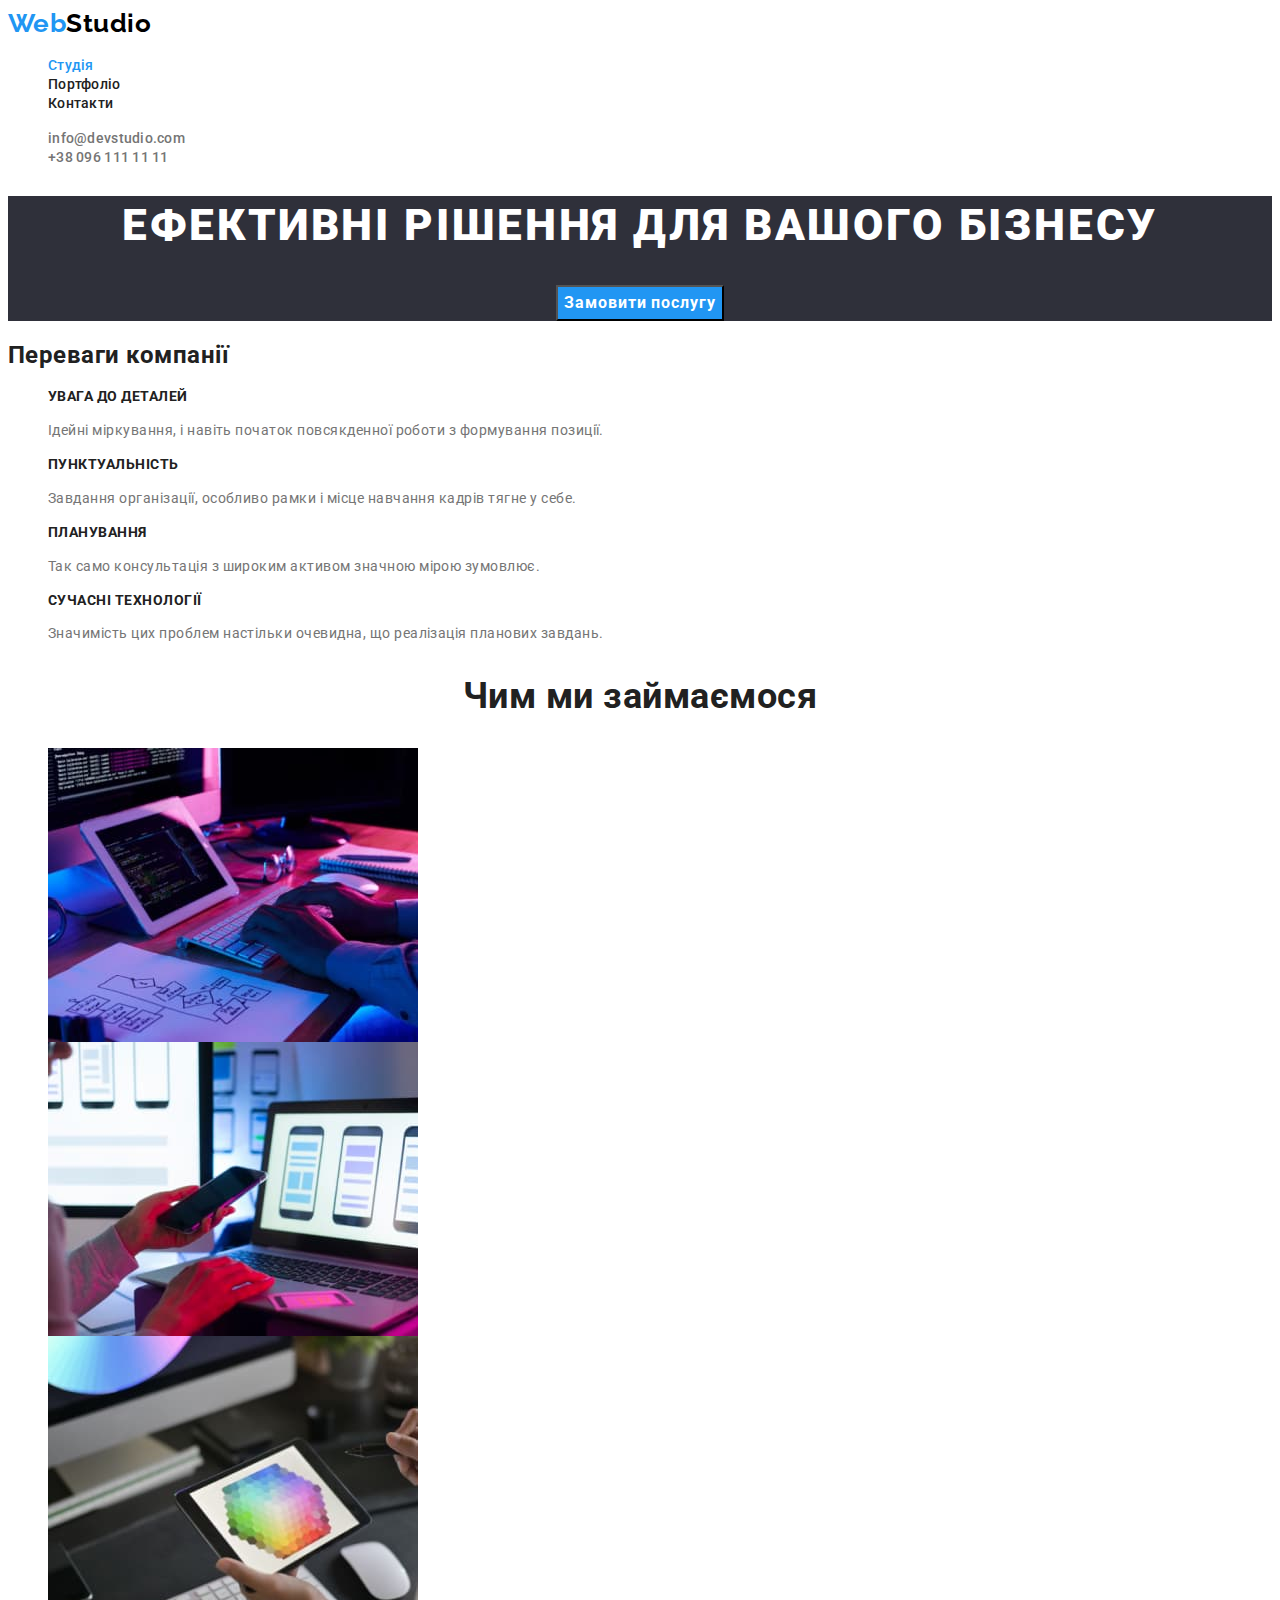
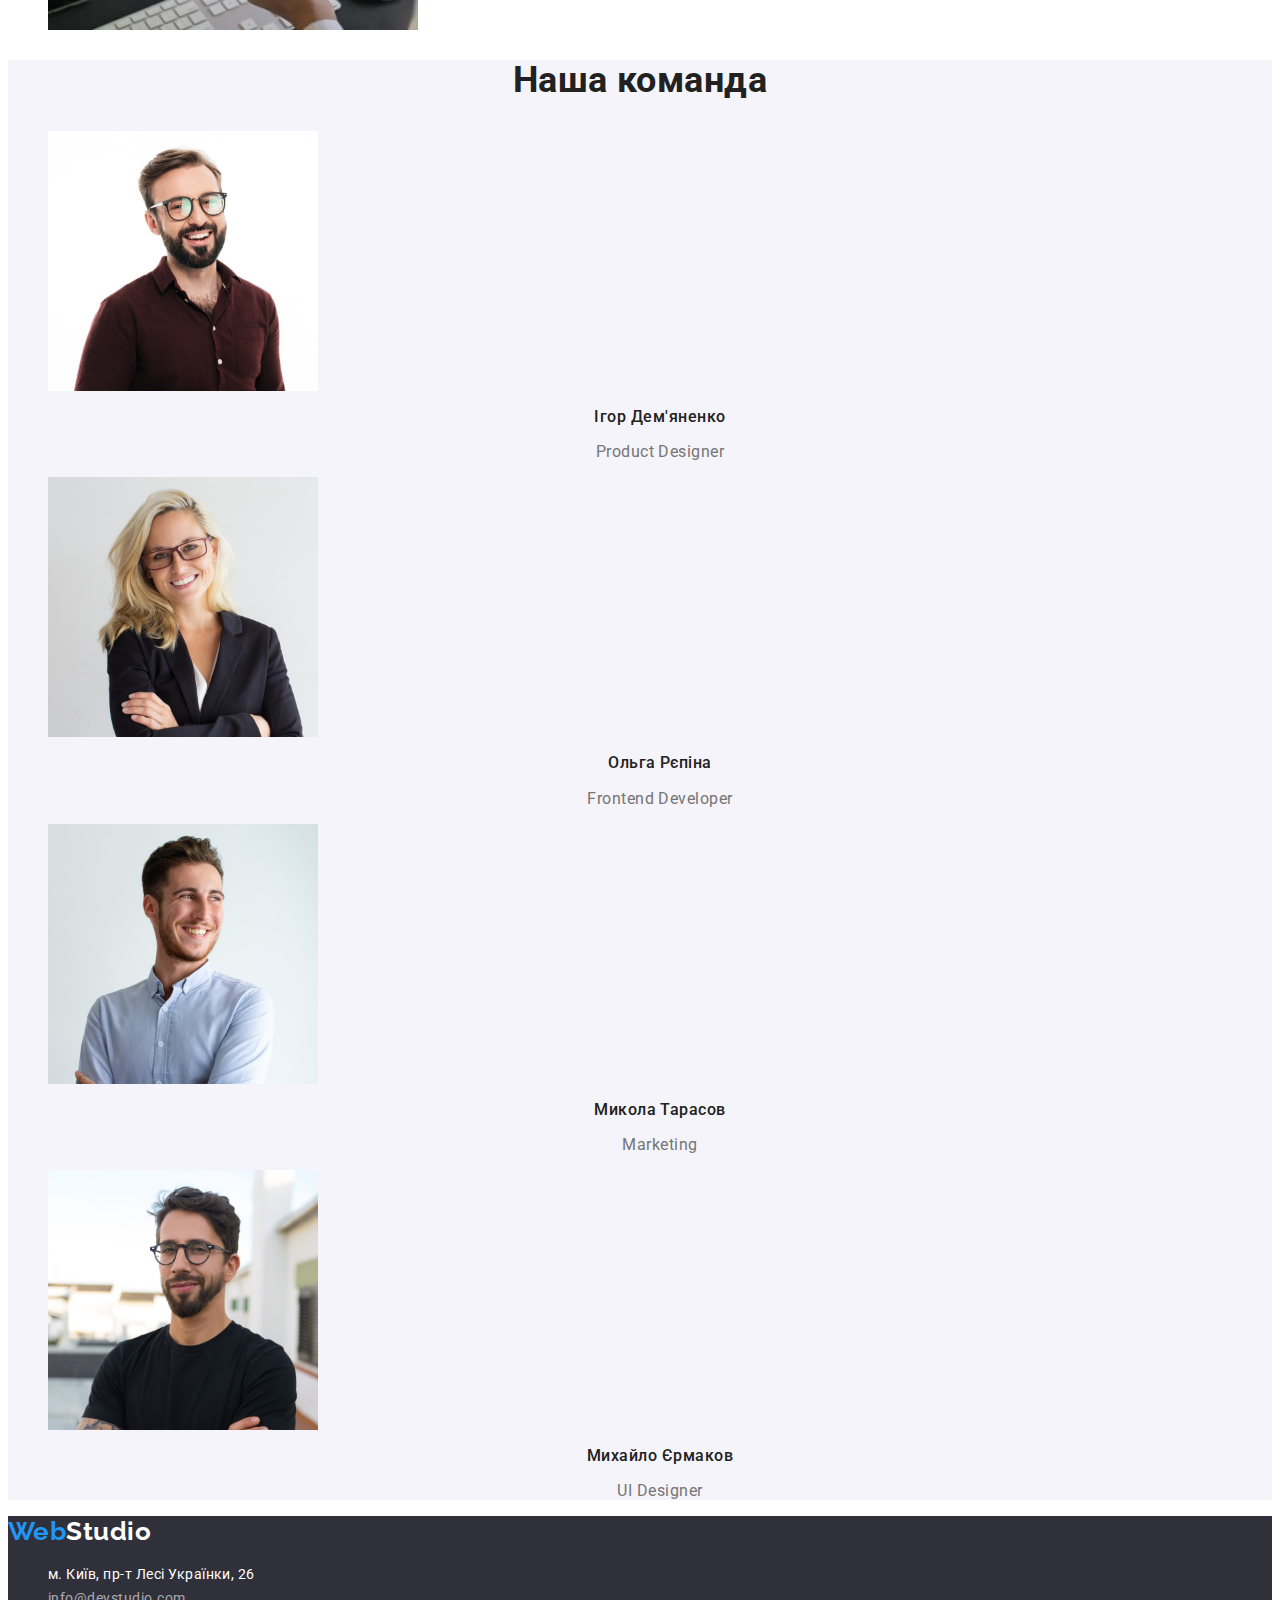
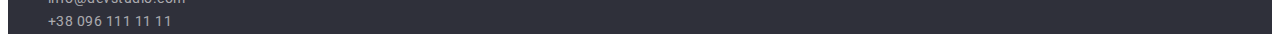
<file: index.html>
<!DOCTYPE html>
<html lang="uk">
  <head>
    <meta charset="UTF-8" />
    <meta name="viewport" content="width=device-width, initial-scale=1.0" />
    <title>Document</title>

    <link rel="preconnect" href="https://fonts.googleapis.com" />
    <link rel="preconnect" href="https://fonts.gstatic.com" crossorigin />
    <link
      href="https://fonts.googleapis.com/css2?family=Raleway:wght@700&family=Roboto:wght@400;500;700;900&display=swap"
      rel="stylesheet"
    />

    <link rel="stylesheet" href="./css/styles.css" />
  </head>
  <!-- Шапка -->
  <body class="page">
    <header>
      <nav>
        <a href="./index.html" class="header logo"> <span>Web</span>Studio </a>

        <ul class="site-nav list">
          <li><a href="./index.html" class="link current">Студія</a></li>
          <li><a href="./portfolio.html" class="link">Портфоліо</a></li>
          <li><a href="" class="link">Контакти</a></li>
        </ul>
      </nav>

      <ul class="contact list">
        <li>
          <a href="mailto:info@devstudio.com" class="link"
            >info@devstudio.com</a
          >
        </li>
        <li><a href="tel:+380961111111" class="link">+38 096 111 11 11</a></li>
      </ul>
    </header>

    <main>
      <!-- Герой -->
      <section class="main-hero">
        <h1 class="hero-title">Ефективні рішення для вашого бізнесу</h1>
        <button class="button" type="button">Замовити послугу</button>
      </section>

      <!-- Переваги -->
      <section class="benefit-section">
        <!-- Заголовок h2 для хайду в майбутньому-->
        <h2>Переваги компанії</h2>
        <ul class="list">
          <li>
            <h3 class="benefit-title">УВАГА ДО ДЕТАЛЕЙ</h3>
            <p class="benefit-text">
              Ідейні міркування, і навіть початок повсякденної роботи з
              формування позиції.
            </p>
          </li>

          <li>
            <h3 class="benefit-title">ПУНКТУАЛЬНІСТЬ</h3>
            <p class="benefit-text">
              Завдання організації, особливо рамки і місце навчання кадрів тягне
              у себе.
            </p>
          </li>

          <li>
            <h3 class="benefit-title">ПЛАНУВАННЯ</h3>
            <p class="benefit-text">
              Так само консультація з широким активом значною мірою зумовлює.
            </p>
          </li>

          <li>
            <h3 class="benefit-title">СУЧАСНІ ТЕХНОЛОГІЇ</h3>
            <p class="benefit-text">
              Значимість цих проблем настільки очевидна, що реалізація планових
              завдань.
            </p>
          </li>
        </ul>
      </section>

      <!--Сфера діяльності-->
      <section class="works-section">
        <h2 class="works-section-title">Чим ми займаємося</h2>
        <ul class="list">
          <li>
            <img src="./images/image1.jpg" alt="Верстка сайту" width="370" />
          </li>

          <li>
            <img src="./images/image2.jpg" alt="Тестування сайту" width="370" />
          </li>

          <li>
            <img src="./images/image3.jpg" alt="Дизайн" width="370" />
          </li>
        </ul>
      </section>

      <!-- Команда -->
      <section class="team-section">
        <h2 class="team-section-header">Наша команда</h2>

        <ul class="list">
          <li>
            <img src="./images/team1.jpg" alt="Спеціаліст 1" width="270" />
            <h3 class="team-section-title">Ігор Дем'яненко</h3>
            <p class="team-section-text" lang="en">Product Designer</p>
          </li>

          <li>
            <img src="./images/team2.jpg" alt="Спеціаліст 2" width="270" />
            <h3 class="team-section-title">Ольга Рєпіна</h3>
            <p class="team-section-text" lang="en">Frontend Developer</p>
          </li>

          <li>
            <img src="./images/team3.jpg" alt="Спеціаліст 3" width="270" />
            <h3 class="team-section-title">Микола Тарасов</h3>
            <p class="team-section-text" lang="en">Marketing</p>
          </li>

          <li>
            <img src="./images/team4.jpg" alt="Спеціаліст 4" width="270" />
            <h3 class="team-section-title">Михайло Єрмаков</h3>
            <p class="team-section-text" lang="en">UI Designer</p>
          </li>
        </ul>
      </section>
    </main>

    <!-- Footer -->
    <footer class="footer-section">
      <a href="./index.html" class="footer logo"> <span>Web</span>Studio</a>
      <address>
        <ul class="list">
          <li>
            <a
              href="https://www.google.com.ua/maps/place/%D0%B1%D1%83%D0%BB%D1%8C%D0%B2%D0%B0%D1%80+%D0%9B%D0%B5%D1%81%D1%96+%D0%A3%D0%BA%D1%80%D0%B0%D1%97%D0%BD%D0%BA%D0%B8,+26,+%D0%9A%D0%B8%D1%97%D0%B2,+02000/@50.4265841,30.5361971,17z/data=!3m1!4b1!4m5!3m4!1s0x40d4cf0e033ecbe9:0x57a4dffefec77da0!8m2!3d50.4265807!4d30.5383858"
              class="address"
              target="_blank"
              rel="noopener noreferrer"
              >м. Київ, пр-т Лесі Українки, 26</a
            >
          </li>
          <li>
            <a href="mailto:info@devstudio.com" class="mail"
              >info@devstudio.com</a
            ><br />
          </li>
          <li>
            <a href="tel:+380961111111" class="telephone">+38 096 111 11 11</a>
          </li>
        </ul>
      </address>
    </footer>
  </body>
</html>
</file>
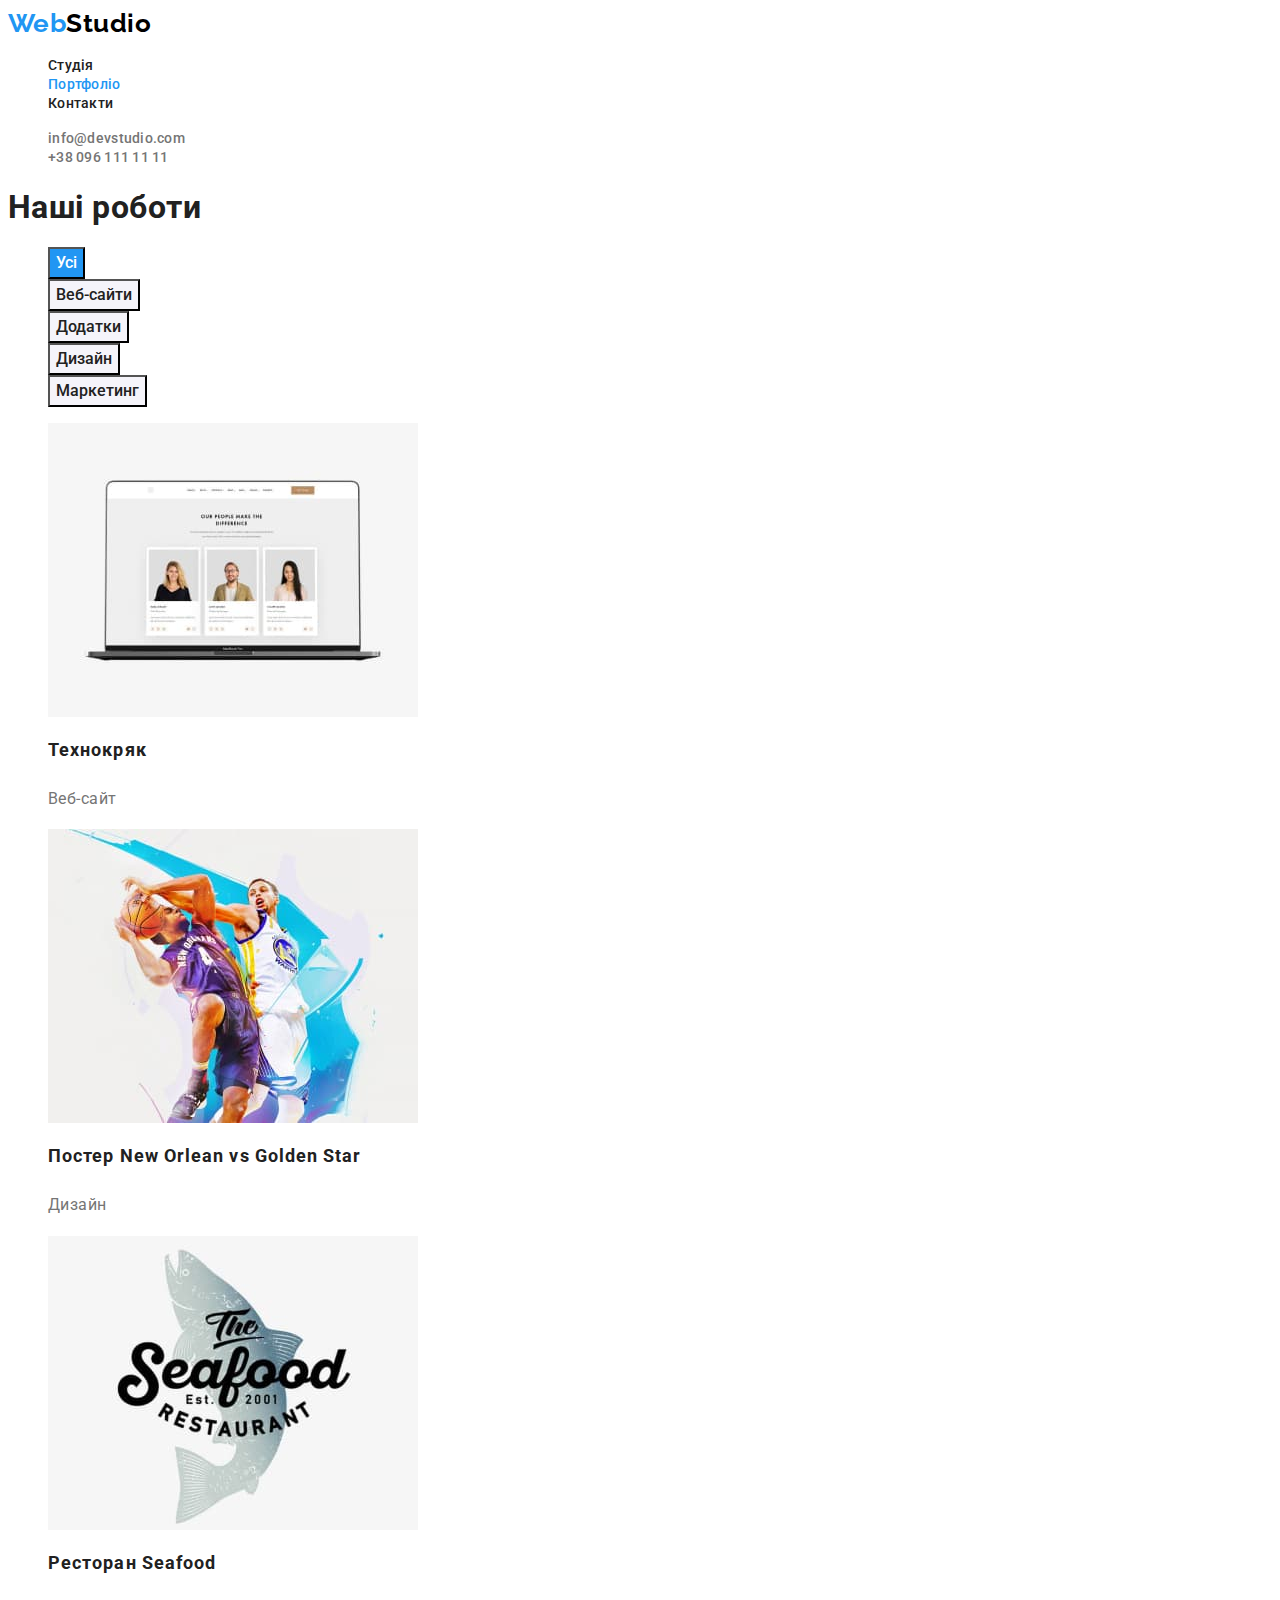
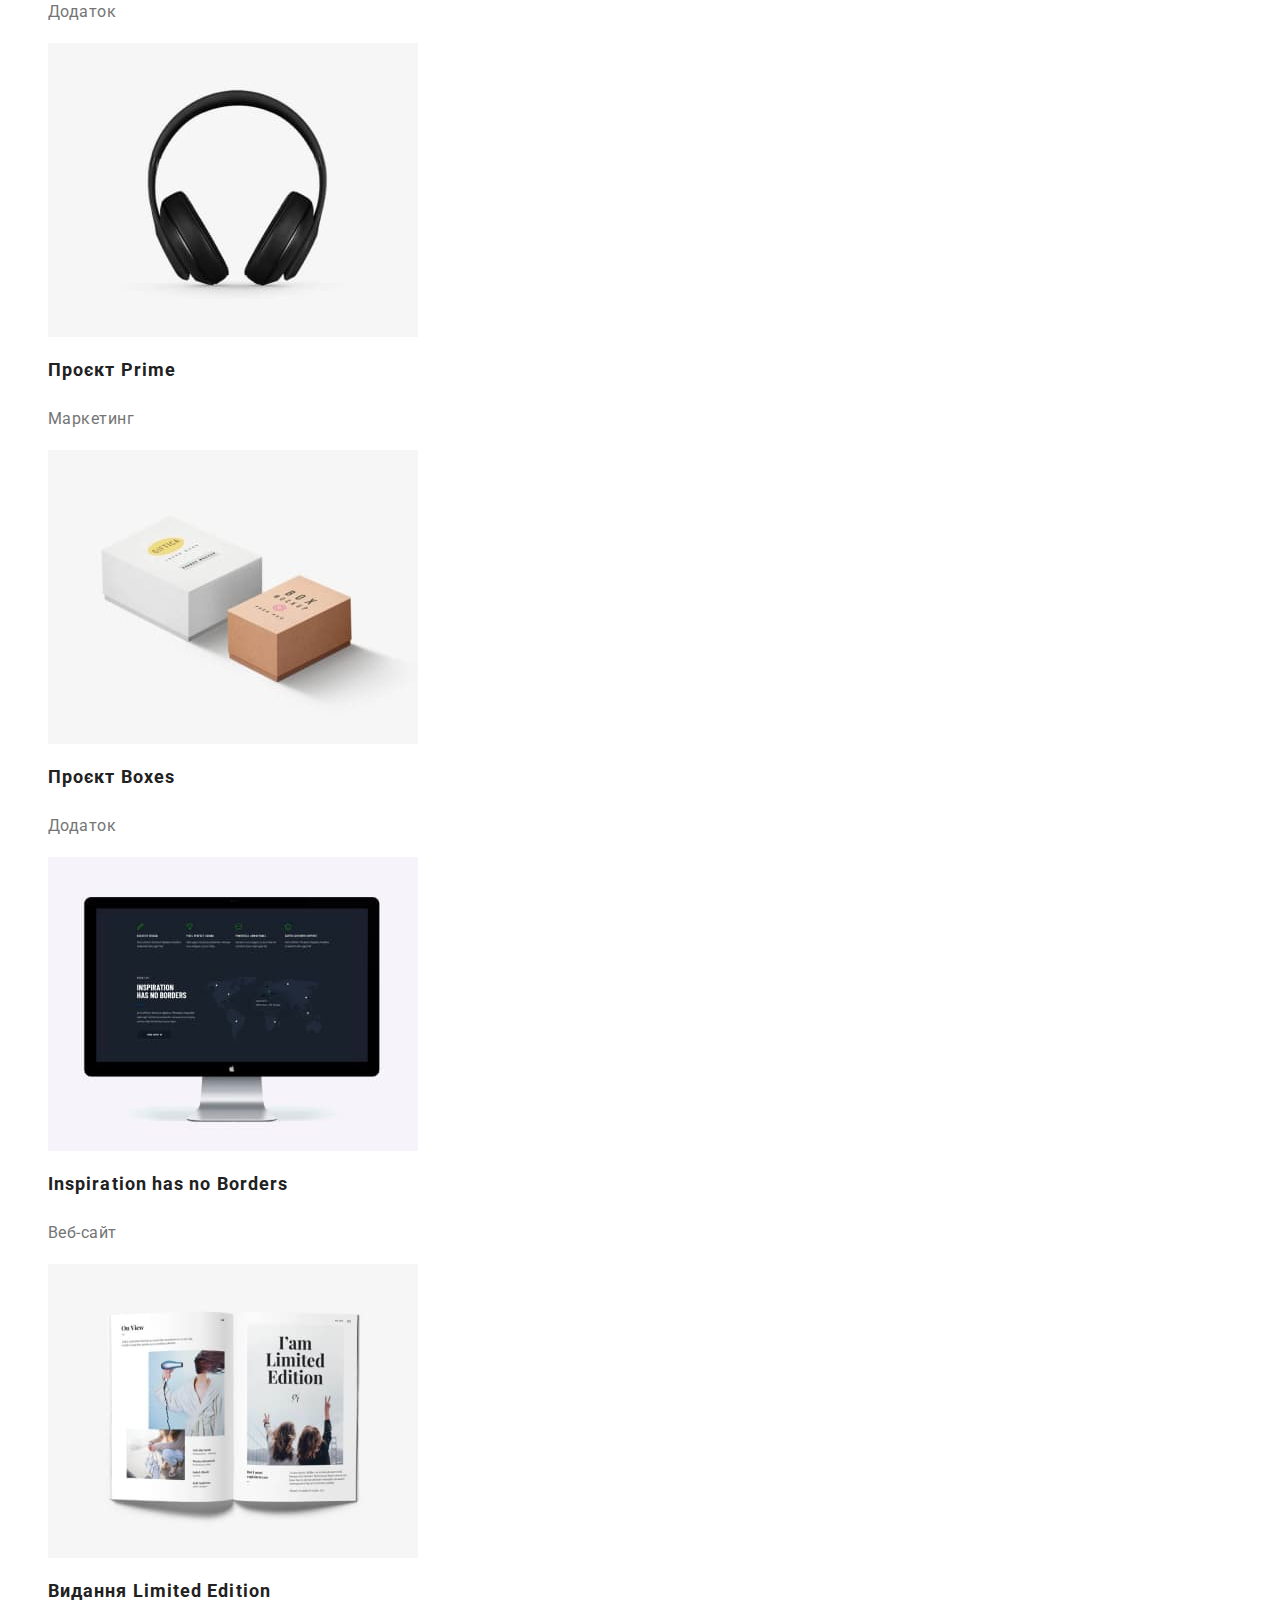
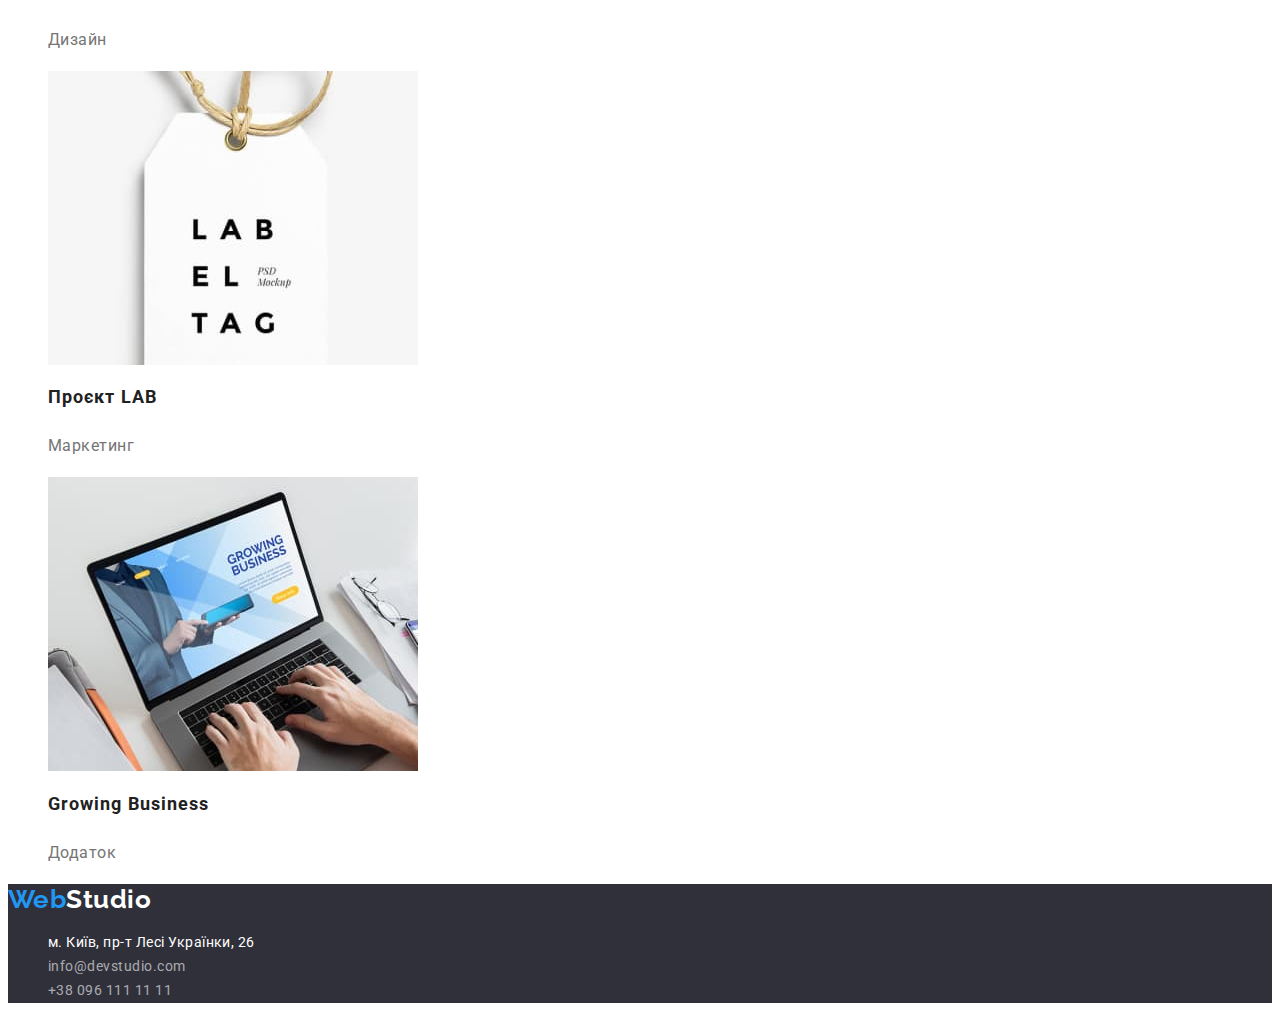
<file: portfolio.html>
<!DOCTYPE html>
<html lang="uk">
  <head>
    <meta charset="UTF-8" />
    <meta name="viewport" content="width=device-width, initial-scale=1.0" />
    <title>Document</title>

    <link rel="preconnect" href="https://fonts.googleapis.com" />
    <link rel="preconnect" href="https://fonts.gstatic.com" crossorigin />
    <link
      href="https://fonts.googleapis.com/css2?family=Raleway:wght@700&family=Roboto:wght@400;500;700;900&display=swap"
      rel="stylesheet"
    />

    <link rel="stylesheet" href="./css/styles.css" />
  </head>
  <!-- Шапка -->
  <body class="page">
    <header>
      <nav>
        <a href="./index.html" class="header logo"> <span>Web</span>Studio </a>

        <ul class="site-nav list">
          <li><a href="./index.html" class="link">Студія</a></li>
          <li><a href="./portfolio.html" class="link current">Портфоліо</a></li>
          <li><a href="" class="link">Контакти</a></li>
        </ul>
      </nav>

      <ul class="contact list">
        <li>
          <a href="mailto:info@devstudio.com" class="link"
            >info@devstudio.com</a
          >
        </li>
        <li><a href="tel:+380961111111" class="link">+38 096 111 11 11</a></li>
      </ul>
    </header>

    <main class="portfolio">
      <!-- Заголовок для хайду в майбутньому -->
      <h1 class="portfolio-title">Наші роботи</h1>

      <ul class="portfolio-filters">
        <li class="filter">
          <button class="filter-button current" type="button">Усі</button>
        </li>
        <li class="filter">
          <button class="filter-button" type="button">Веб-сайти</button>
        </li>
        <li class="filter">
          <button class="filter-button" type="button">Додатки</button>
        </li>
        <li class="filter">
          <button class="filter-button" type="button">Дизайн</button>
        </li>
        <li class="filter">
          <button class="filter-button" type="button">Маркетинг</button>
        </li>
      </ul>

      <ul class="portfolio-list">
        <li class="portfolio-example">
          <a href="" class="portfolio-link">
            <img
              src="./images/portfolio1.jpg"
              alt="ноутбук"
              width="370"
              class="portfolio-image"
            />
            <h2 class="portfolio-example-title">Технокряк</h2>
            <p class="portfolio-example-text">Веб-сайт</p>
          </a>
        </li>

        <li class="portfolio-example">
          <a href="" class="portfolio-link">
            <img
              src="./images/portfolio2.jpg"
              alt="баскетбол"
              width="370"
              class="portfolio-image"
            />
            <h2 class="portfolio-example-title">
              Постер New Orlean vs Golden Star
            </h2>
            <p class="portfolio-example-text">Дизайн</p>
          </a>
        </li>

        <li class="portfolio-example">
          <a href="" class="portfolio-link">
            <img
              src="./images/portfolio3.jpg"
              alt="ресторан"
              width="370"
              class="portfolio-image"
            />
            <h2 class="portfolio-example-title">Ресторан Seafood</h2>
            <p class="portfolio-example-text">Додаток</p>
          </a>
        </li>

        <li class="portfolio-example">
          <a href="" class="portfolio-link">
            <img
              src="./images/portfolio4.jpg"
              alt="навушники"
              width="370"
              class="portfolio-image"
            />
            <h2 class="portfolio-example-title">Проєкт Prime</h2>
            <p class="portfolio-example-text">Маркетинг</p>
          </a>
        </li>

        <li class="portfolio-example">
          <a href="" class="portfolio-link">
            <img
              src="./images/portfolio5.jpg"
              alt="коробки"
              width="370"
              class="portfolio-image"
            />
            <h2 class="portfolio-example-title">Проєкт Boxes</h2>
            <p class="portfolio-example-text">Додаток</p>
          </a>
        </li>

        <li class="portfolio-example">
          <a href="" class="portfolio-link">
            <img
              src="./images/portfolio6.jpg"
              alt="монітор"
              width="370"
              class="portfolio-image"
            />
            <h2 class="portfolio-example-title">Inspiration has no Borders</h2>
            <p class="portfolio-example-text">Веб-сайт</p>
          </a>
        </li>

        <li class="portfolio-example">
          <a href="" class="portfolio-link">
            <img
              src="./images/portfolio7.jpg"
              alt="книга"
              width="370"
              class="portfolio-image"
            />
            <h2 class="portfolio-example-title">Видання Limited Edition</h2>
            <p class="portfolio-example-text">Дизайн</p>
          </a>
        </li>

        <li class="portfolio-example">
          <a href="" class="portfolio-link">
            <img
              src="./images/portfolio8.jpg"
              alt="бірка"
              width="370"
              class="portfolio-image"
            />
            <h2 class="portfolio-example-title">Проєкт LAB</h2>
            <p class="portfolio-example-text">Маркетинг</p>
          </a>
        </li>

        <li class="portfolio-example">
          <a href="" class="portfolio-link">
            <img
              src="./images/portfolio9.jpg"
              alt="ноутбук"
              width="370"
              class="portfolio-image"
            />
            <h2 class="portfolio-example-title">Growing Business</h2>
            <p class="portfolio-example-text">Додаток</p>
          </a>
        </li>
      </ul>
    </main>

    <!-- Footer -->
    <footer class="footer-section">
      <a href="./index.html" class="footer logo"> <span>Web</span>Studio</a>
      <address>
        <ul class="list">
          <li>
            <a
              href="https://www.google.com.ua/maps/place/%D0%B1%D1%83%D0%BB%D1%8C%D0%B2%D0%B0%D1%80+%D0%9B%D0%B5%D1%81%D1%96+%D0%A3%D0%BA%D1%80%D0%B0%D1%97%D0%BD%D0%BA%D0%B8,+26,+%D0%9A%D0%B8%D1%97%D0%B2,+02000/@50.4265841,30.5361971,17z/data=!3m1!4b1!4m5!3m4!1s0x40d4cf0e033ecbe9:0x57a4dffefec77da0!8m2!3d50.4265807!4d30.5383858"
              class="address"
              target="_blank"
              rel="noopener noreferrer"
              >м. Київ, пр-т Лесі Українки, 26</a
            >
          </li>
          <li>
            <a href="mailto:info@devstudio.com" class="mail"
              >info@devstudio.com</a
            ><br />
          </li>
          <li>
            <a href="tel:+380961111111" class="telephone">+38 096 111 11 11</a>
          </li>
        </ul>
      </address>
    </footer>
  </body>
</html>
</file>
<file: css/styles.css>
:root {
  --primary-text-color: #212121;
  --secondary-text-color: #757575;
  --primary-hover-color: #2196f3;
  --logo-color-blue: #2196f3;
  --logo-color-black: #000000;
  --primary-white-color: #ffffff;
  --email-telephone-text-color: rgba(255, 255, 255, 0.6);
  --hero-background-color: #2f303a;
  --secondary-background-color: #ffffff;
  --team-background-color: #f5f4fa;
}

body {
  background-color: var(--primary-white-color);
  color: var(--primary-text-color);

  font-family: Roboto, sans-serif;
  letter-spacing: 0.03em;
}

.list {
  list-style: none;
}

img {
  display: block;
}

/* Logo */

.logo {
  font-family: Raleway, sans-serif;
  font-weight: 700;
  font-size: 26px;
  line-height: 1.2;
  text-decoration: none;
}

.logo span {
  color: var(--logo-color-blue);
}

.header.logo {
  color: var(--logo-color-black);
}

.footer.logo {
  color: var(--primary-white-color);
}

/* Header */

/* nav design */

.site-nav .link {
  color: var(--primary-text-color);

  font-weight: 500;
  font-size: 14px;
  line-height: 1.14;
  letter-spacing: 0.02em;
  text-decoration: none;
}

.site-nav .link:hover,
.site-nav .link:focus {
  color: var(--primary-hover-color);
}

.site-nav .link.current {
  color: var(--primary-hover-color);
}

/* contact design */

.contact .link {
  color: var(--secondary-text-color);
  font-weight: 500;
  font-size: 14px;
  line-height: 1.14;
  letter-spacing: 0.02em;
  text-decoration: none;
}

.contact .link:hover,
.contact .link:focus {
  color: var(--primary-hover-color);
}

/* hero */

.main-hero {
  background: var(--hero-background-color);
}

.hero-title {
  color: var(--primary-white-color);
  font-weight: 900;
  font-size: 44px;
  line-height: 1.36;
  text-align: center;
  letter-spacing: 0.06em;
  text-transform: uppercase;
}

.button {
  font-family: inherit;
  font-weight: 700;
  font-size: 16px;
  line-height: 1.88;
  align-items: center;
  text-align: center;
  letter-spacing: 0.06em;

  cursor: pointer;

  margin: 0 auto;
  display: block;

  background-color: var(--primary-hover-color);
  color: var(--primary-white-color);
}

.button:focus,
.button:hover {
  background-color: var(--primary-hover-color);
  color: var(--primary-white-color);
}

/* benefit section */

.benefit-title {
  font-weight: 700;
  font-size: 14px;
  line-height: 1.14;
  text-transform: uppercase;
}

.benefit-text {
  color: var(--secondary-text-color);
  font-size: 14px;
  line-height: 1.71;
}

/* works section */

.works-section-title {
  font-weight: 700;
  font-size: 36px;
  line-height: 1.16;
  text-align: center;
}

/* team section */

.team-section-header {
  font-weight: 700;
  font-size: 36px;
  line-height: 1.16;
  text-align: center;
}

.team-section-title {
  font-weight: 500;
  font-size: 16px;
  line-height: 1.19;
  text-align: center;
}

.team-section-text {
  color: var(--secondary-text-color);
  font-size: 16px;
  line-height: 1.19;
  text-align: center;
}

/* background for main section */

.benefit-section,
.works-section {
  background: var(--secondary-background-color);
}

.team-section {
  background: var(--team-background-color);
}

/* footer */

.address {
  color: var(--primary-white-color);
  font-size: 14px;
  line-height: 1.7;
  font-style: normal;
  text-decoration: none;
}

.address:hover,
.address:focus {
  color: var(--primary-white-color);
}

.mail,
.telephone {
  color: var(--email-telephone-text-color);
  font-size: 14px;
  line-height: 1.7;
  font-style: normal;
  text-decoration: none;
}

.mail:hover,
.telephone:hover,
.mail:focus,
.telephone:focus {
  color: var(--email-telephone-text-color);
}

.footer-section {
  background: var(--hero-background-color);
}

/* PORTFOLIO PAGE */

.portfolio {
  background-color: var(--secondary-background-color);
}

.filter-button {
  font-family: inherit;
  font-style: inherit;
  font-weight: 500;
  font-size: 16px;
  line-height: 1.62;
  text-align: center;

  cursor: pointer;

  background-color: var(--team-background-color);
  color: var(--primary-text-color);
}

.filter-button:hover,
.filter-button:focus {
  background-color: var(--primary-hover-color);
  color: var(--primary-white-color);
}

.filter-button.current {
  background-color: var(--primary-hover-color);
  color: var(--primary-white-color);
}

.portfolio-link {
  text-decoration: none;
}

.portfolio-example-title {
  color: var(--primary-text-color);
  font-weight: 700;
  font-size: 18px;
  line-height: 2;
  letter-spacing: 0.06em;
}

.portfolio-example-text {
  color: var(--secondary-text-color);
  font-size: 16px;
  line-height: 1.87;
}

.portfolio-filters,
.portfolio-list {
  list-style: none;
}
</file>
